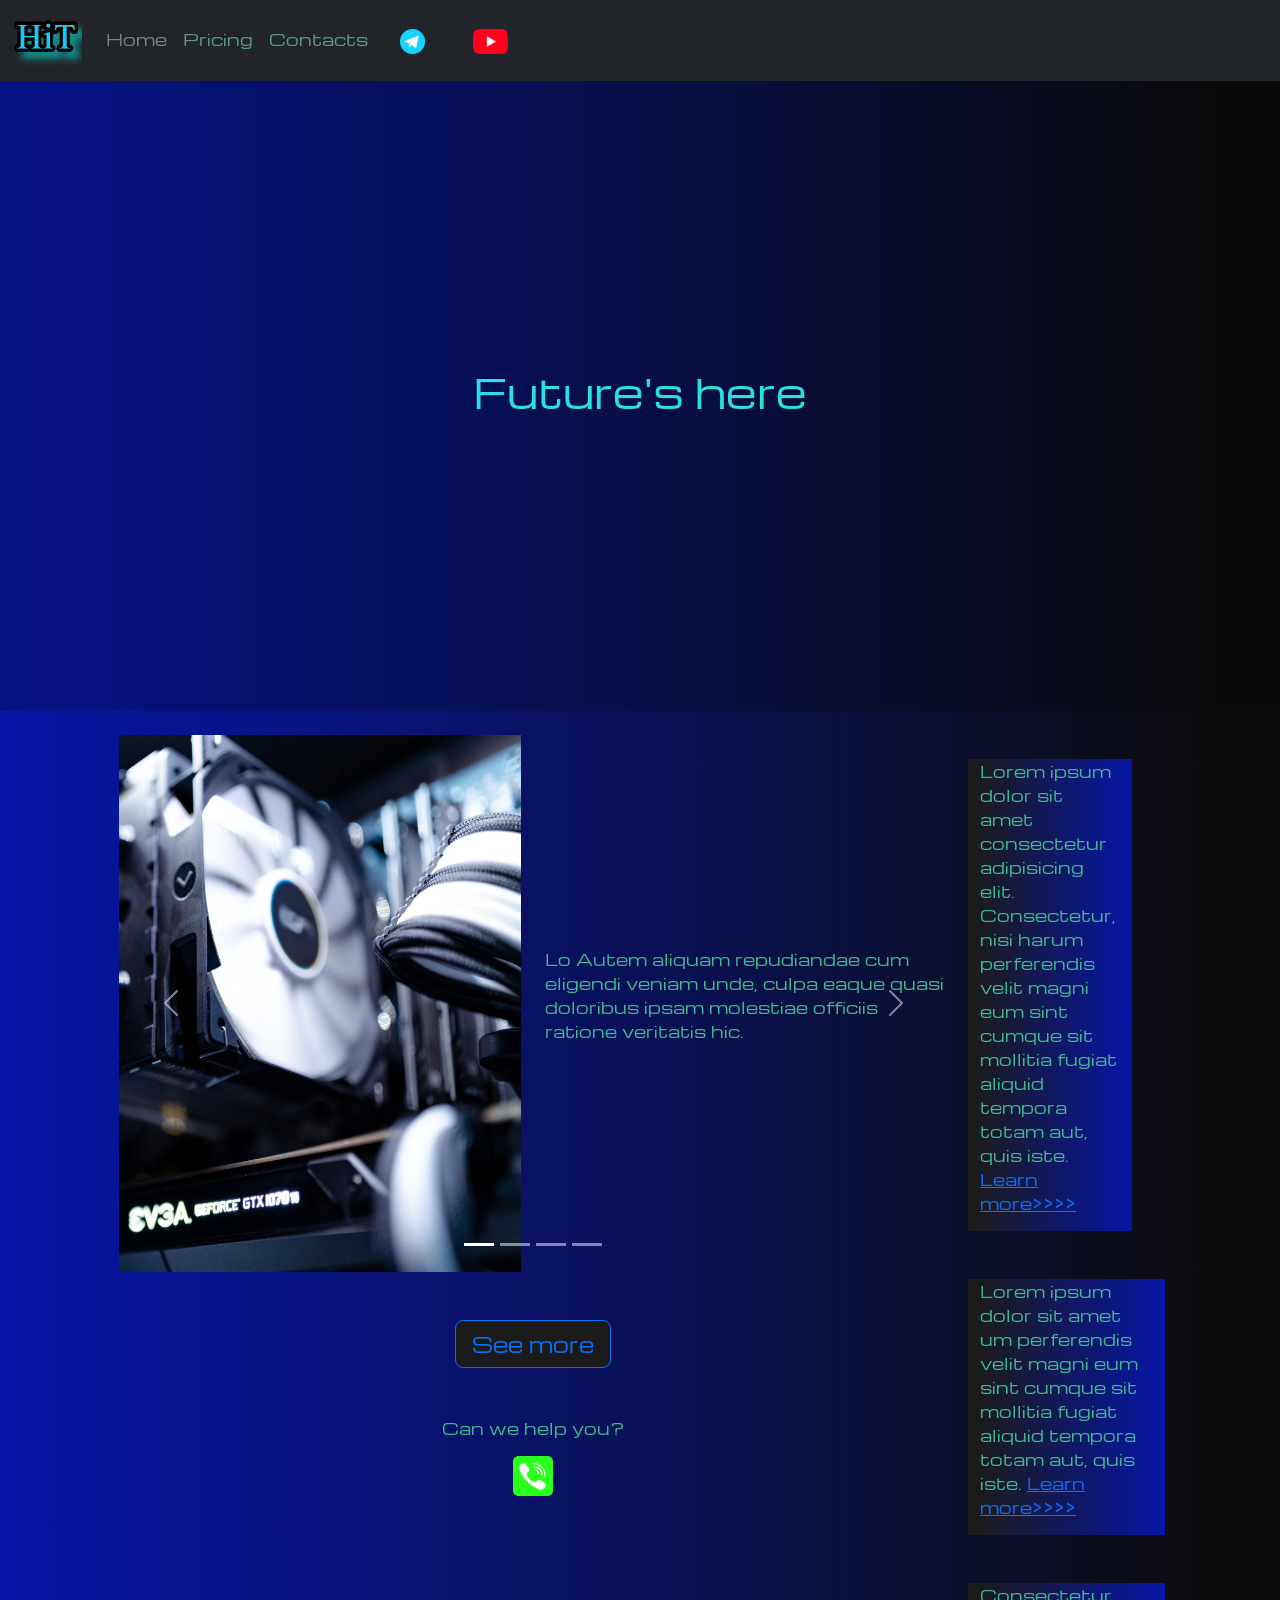
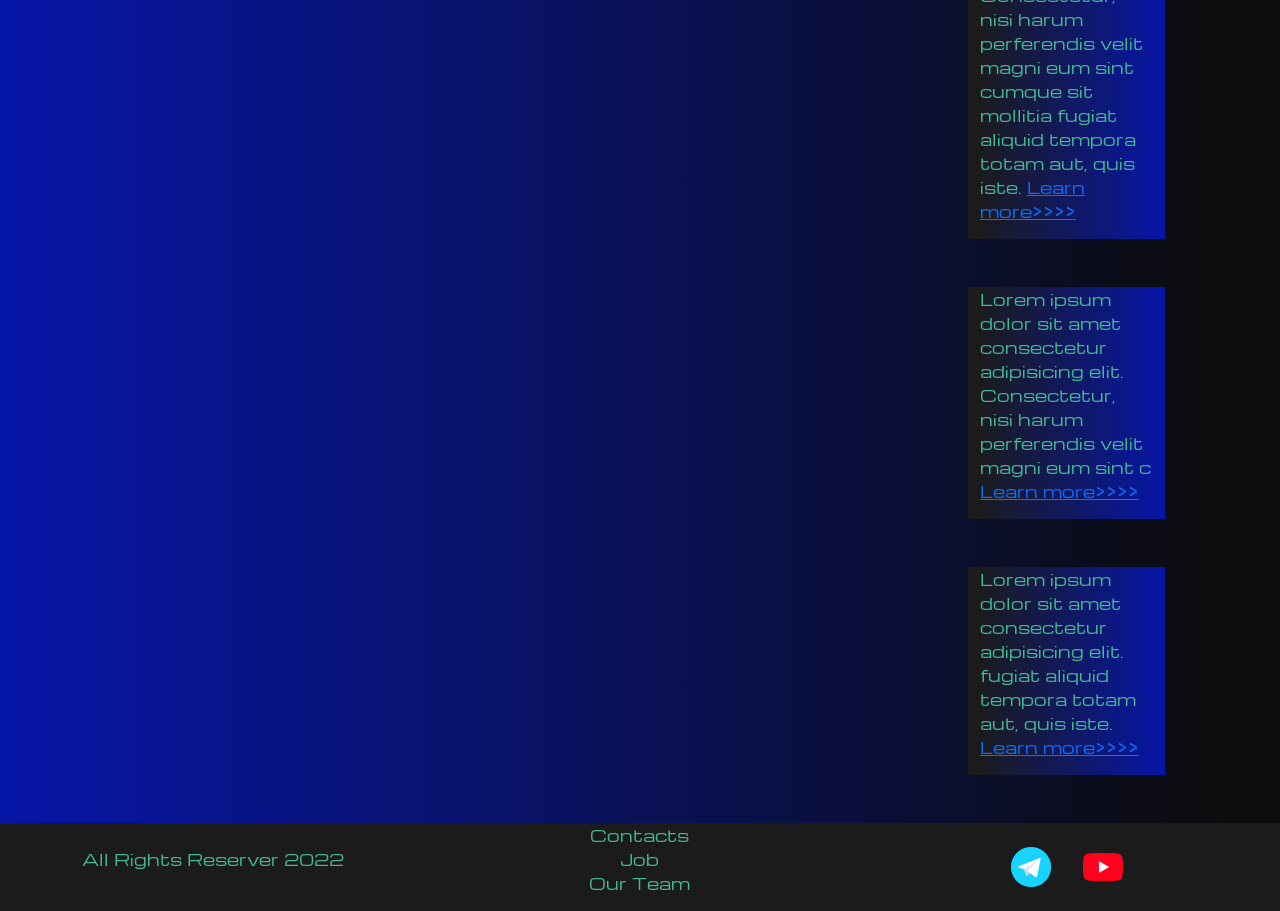
<file: index.html>
<!DOCTYPE html>
<html lang="en">

<head>
  <meta charset="UTF-8">
  <meta name="viewport" content="width=device-width, initial-scale=1.0">
  <link href="https://cdn.jsdelivr.net/npm/bootstrap@5.3.3/dist/css/bootstrap.min.css" rel="stylesheet"
    integrity="sha384-QWTKZyjpPEjISv5WaRU9OFeRpok6YctnYmDr5pNlyT2bRjXh0JMhjY6hW+ALEwIH" crossorigin="anonymous">
  <link rel="stylesheet" href="source/styles/mycss.css">
  <link rel="stylesheet" href="source/styles/bgvideo.css ">

  <link rel="apple-touch-icon" sizes="180x180" href="source/files/favicon_io/apple-touch-icon.png">
  <link rel="icon" type="image/png" sizes="32x32" href="source/files/favicon_io/favicon-32x32.png">
  <link rel="icon" type="image/png" sizes="16x16" href="source/files/favicon_io/favicon-16x16.png">
  <link rel="manifest" href="source/files/favicon_io/site.webmanifest">

  <title>HiT</title>
</head>

<body>
  <header>
    <nav class="navbar navbar-expand-lg bg-dark">
      <div class="container-fluid">
        <a class="navbar-brand" href="/"><img src="source/files/logo.png" alt=""></a>
        <button class="navbar-toggler" type="button" data-bs-toggle="collapse" data-bs-target="#navbarNav"
          aria-controls="navbarNav" aria-expanded="false" aria-label="Toggle navigation">
          <span class="navbar-toggler-icon"></span>
        </button>
        <div class="collapse navbar-collapse" id="navbarNav">
          <ul class="navbar-nav">
            <li class="nav-item">
              <a class="nav-link active" aria-current="page" href="/">Home</a>
            </li>
            <li class="nav-item">
              <a class="nav-link" href="pticing.html">Pricing</a>
            </li>
            <li class="nav-item">
              <a class="nav-link" href="pticing.html">Contacts</a>
            </li>
            <li class="nav-item">
              <a class="nav-link" href="pticing.html"><img style="width: 25px; margin-inline: 1em"
                  src="source/files/tg.png" alt=".."></a>
            </li>
            <li class="nav-item">
              <a class="nav-link" href="pticing.html"><img style="width: 35px; margin-inline: 1em"
                  src="source/files/yt.png" alt=".."></a>
            </li>
          </ul>
        </div>
      </div>
    </nav>
  </header>

  <section>
    <div class="bgvideo">
      <video src="source/images/595841_Drone Landscape_Nature_1920x1080.mp4" type="video/mp4" autoplay muted
        loop></video>
      <div class="effect"></div>
      <div class="video-text">
        <h1>Future's here</h1>
      </div>
    </div>

    <div class="container-fluid mt-4">
      <div class="row">
        <div class="col-lg-1">
        </div>
        <div class="col-lg-8 col-md-12">
          <div class="row">
            <div id="carouselExampleIndicators" class="carousel slide">
              <div class="carousel-indicators">
                <button type="button" data-bs-target="#carouselExampleIndicators" data-bs-slide-to="0" class="active"
                  aria-current="true" aria-label="Slide 1"></button>
                <button type="button" data-bs-target="#carouselExampleIndicators" data-bs-slide-to="1"
                  aria-label="Slide 2"></button>
                <button type="button" data-bs-target="#carouselExampleIndicators" data-bs-slide-to="2"
                  aria-label="Slide 3"></button>
                <button type="button" data-bs-target="#carouselExampleIndicators" data-bs-slide-to="3"
                  aria-label="Slide 4"></button>
              </div>
              <div class="carousel-inner">
                <div class="carousel-item active">
                  <div class="d-block w-100">
                    <div class="row">
                      <div class="col-lg-6 col-md-6">
                        <img src="source/images/other.png" class="w-100" alt="..">
                      </div>
                      <div class="col-lg-6 col-md-6 slide-text">
                        <p>Lo Autem aliquam repudiandae cum eligendi veniam unde, culpa eaque quasi doloribus ipsam
                          molestiae officiis ratione veritatis hic.</p>
                      </div>
                    </div>
                  </div>
                </div>
                <div class="carousel-item">
                  <div class="d-block w-100">
                    <div class="row">
                      <div class="col-lg-6 col-md-6">
                        <img src="source/images/laptop.png" class="w-100" alt="..">
                      </div>
                      <div class="col-lg-6 col-md-6 slide-text">
                        <p>Lorem ipsum, dolor sit amet consectetur adipisicing elit. Autem aliquam repudiandae cum
                          eligendi veniam unde, culpa eaque quasi doloribus ipsam molestiae officiis ratione veritatis
                          hic.</p>
                      </div>
                    </div>
                  </div>
                </div>
                <div class="carousel-item">
                  <div class="d-block w-100">
                    <div class="row">
                      <div class="col-lg-6 col-md-6">
                        <img src="source/images/gaming pc.png" class="w-100" alt="..">
                      </div>
                      <div class="col-lg-6 col-md-6 slide-text">
                        <p>Lorem ipsum, dolor sit amet consectetur adipisicing elit. veritatis hic.</p>
                      </div>
                    </div>
                  </div>
                </div>
                <div class="carousel-item">
                  <div class="d-block w-100">
                    <div class="row">
                      <div class="col-lg-6 col-md-6">
                        <img src="source/images/vr.png" class="w-100" alt="..">
                      </div>
                      <div class="col-lg-6 col-md-6 slide-text">
                        <p>Lorem ipsum, dolor sit amet consectetur adipisicing elit. Autem aliquam repudiandae cum
                          eligendi veniam unde, culpa eaque quasi doloribus ipsam molestiae officiis ratione veritatis
                          hic.</p>
                      </div>
                    </div>
                  </div>
                </div>
              </div>
              <button class="carousel-control-prev" type="button" data-bs-target="#carouselExampleIndicators"
                data-bs-slide="prev">
                <span class="carousel-control-prev-icon" aria-hidden="true"></span>
                <span class="visually-hidden">Previous</span>
              </button>
              <button class="carousel-control-next" type="button" data-bs-target="#carouselExampleIndicators"
                data-bs-slide="next">
                <span class="carousel-control-next-icon" aria-hidden="true"></span>
                <span class="visually-hidden">Next</span>
              </button>
            </div>
            <div class="col-lg-12 col-md-12 text-center mt-4">
              <button type="button" class="btn btn-outline-primary btn-lg my-4">See more</button>
            </div>
            <div class="col-lg-12 col-md-12 text-center mt-4">
              <p>Can we help you?</p>
            </div>
            <div class="col-lg-12 col-md-12 text-center">
              <img class="call-anim" style="width: 40px;" src="source/files/phone.png" alt="..">
            </div>
          </div>
        </div>
        <div class="col-lg-2 col-md-8">
          <div class="row px-2">
            <div class="col-lg-10 sidebar my-4">
              <p>Lorem ipsum dolor sit amet consectetur adipisicing elit. Consectetur, nisi harum perferendis velit
                magni eum sint cumque sit mollitia fugiat aliquid tempora totam aut, quis iste. <a href="#">Learn
                  more>>>></a></p>
            </div>
            <div class="col-lg-12 sidebar my-4">
              <p>Lorem ipsum dolor sit amet um perferendis velit magni eum sint cumque sit mollitia fugiat aliquid
                tempora totam aut, quis iste. <a href="#">Learn more>>>></a></p>
            </div>
            <div class="col-lg-12 sidebar my-4">
              <p>Consectetur, nisi harum perferendis velit magni eum sint cumque sit mollitia fugiat aliquid tempora
                totam aut, quis iste. <a href="#">Learn more>>>></a></p>
            </div>
            <div class="col-lg-12 sidebar my-4">
              <p>Lorem ipsum dolor sit amet consectetur adipisicing elit. Consectetur, nisi harum perferendis velit
                magni eum sint c <a href="#">Learn more>>>></a></p>
            </div>
            <div class="col-lg-12 sidebar my-4">
              <p>Lorem ipsum dolor sit amet consectetur adipisicing elit. fugiat aliquid tempora totam aut, quis iste.
                <a href="#">Learn more>>>></a>
              </p>
            </div>
          </div>
        </div>
      </div>
    </div>
  </section>

  <footer class="mt-4">
    <div class="container-fluid">
      <div class="row">
        <div class="col-lg-4 col-md-12 footer-text text-center">
          <p>All Rights Reserver 2022</p>

        </div>
        <div class="col-lg-4 col-md-12 footer-text text-center">
          <p>Contacts<br>Job<br>Our Team</p>
        </div>
        <div class="col-lg-4 col-md-12 media-links">
          <img style="width: 40px; margin-inline: 1em" src="source/files/tg.png" alt="..">
          <img style="width: 40px; margin-inline: 1em" src="source/files/yt.png" alt="..">
        </div>
      </div>
    </div>
  </footer>


  <script src="https://cdn.jsdelivr.net/npm/bootstrap@5.3.3/dist/js/bootstrap.bundle.min.js"
    integrity="sha384-YvpcrYf0tY3lHB60NNkmXc5s9fDVZLESaAA55NDzOxhy9GkcIdslK1eN7N6jIeHz"
    crossorigin="anonymous"></script>
</body>

</html>
</file>
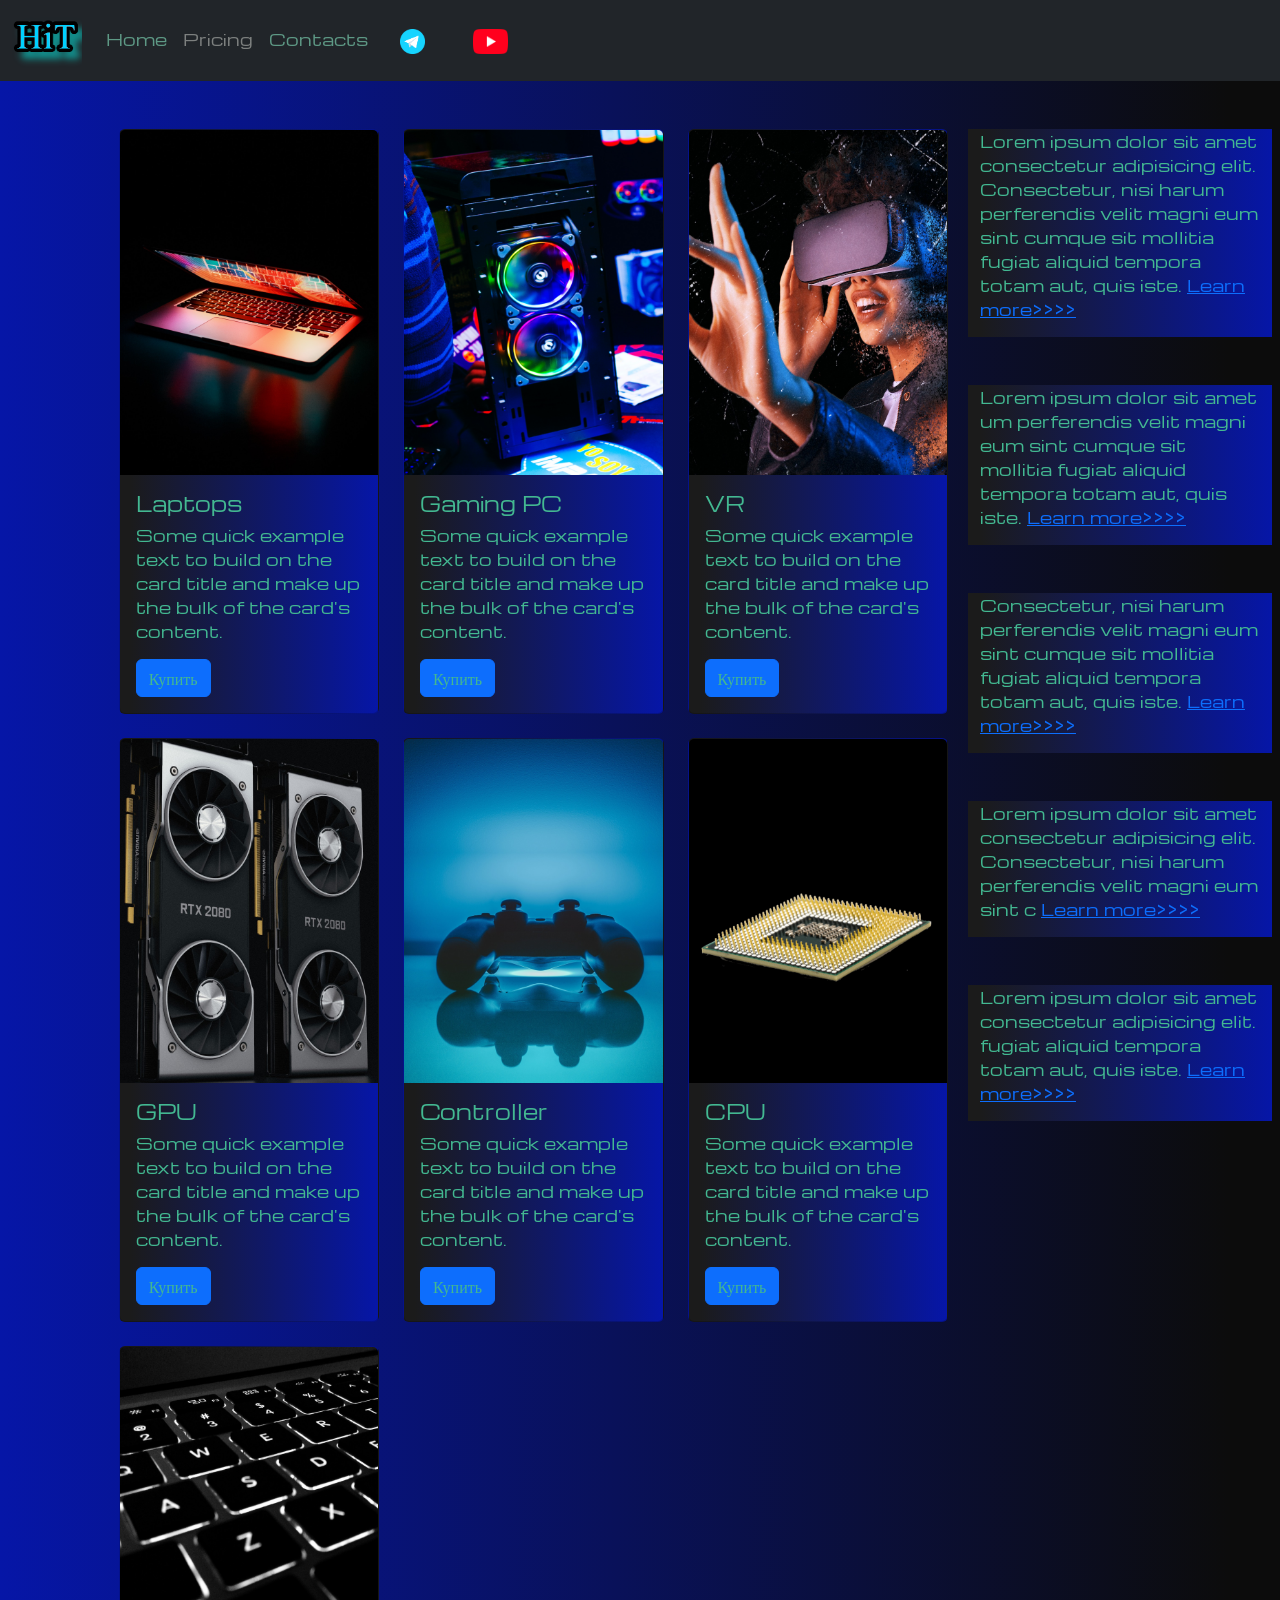
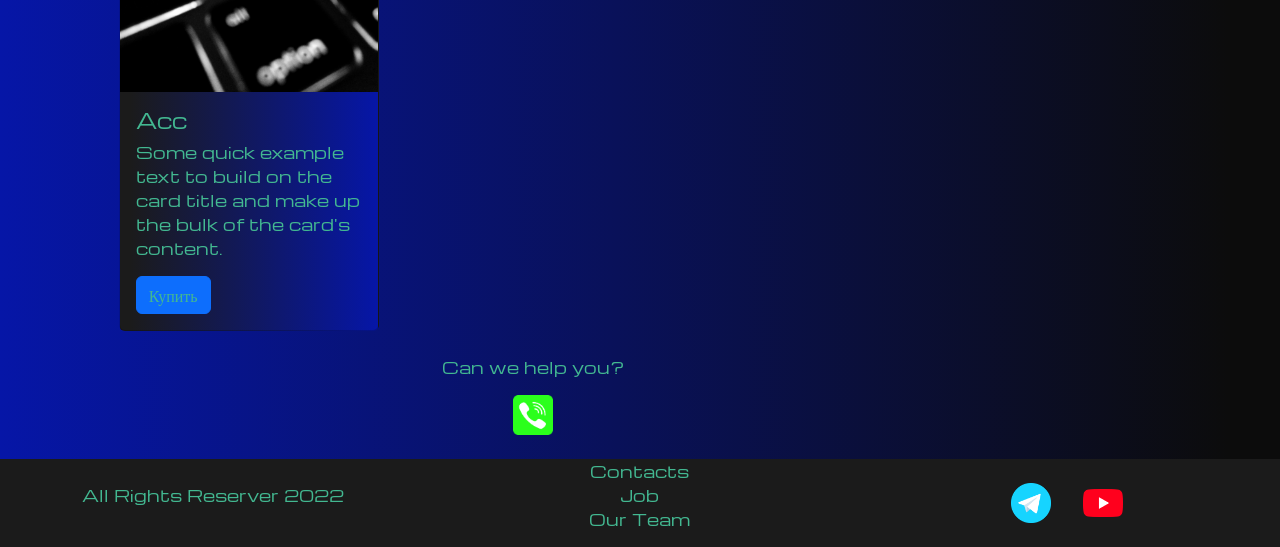
<file: pticing.html>
<!DOCTYPE html>
<html lang="en">

<head>
  <meta charset="UTF-8">
  <meta name="viewport" content="width=device-width, initial-scale=1.0">
  <link href="https://cdn.jsdelivr.net/npm/bootstrap@5.3.3/dist/css/bootstrap.min.css" rel="stylesheet"
    integrity="sha384-QWTKZyjpPEjISv5WaRU9OFeRpok6YctnYmDr5pNlyT2bRjXh0JMhjY6hW+ALEwIH" crossorigin="anonymous">
  <link rel="stylesheet" href="source/styles/mycss.css">
  <title>HiT</title>
</head>

<body>
  <header>
    <nav class="navbar navbar-expand-lg bg-dark">
      <div class="container-fluid">
        <a class="navbar-brand" href="/"><img src="source/files/logo.png" alt=""></a>
        <button class="navbar-toggler" type="button" data-bs-toggle="collapse" data-bs-target="#navbarNav"
          aria-controls="navbarNav" aria-expanded="false" aria-label="Toggle navigation">
          <span class="navbar-toggler-icon"></span>
        </button>
        <div class="collapse navbar-collapse" id="navbarNav">
          <ul class="navbar-nav">
            <li class="nav-item">
              <a class="nav-link" aria-current="page" href="/">Home</a>
            </li>

            <li class="nav-item">
              <a class="nav-link active" href="pticing.html">Pricing</a>
            </li>
            <li class="nav-item">
              <a class="nav-link" href="pticing.html">Contacts</a>
            </li>
            <li class="nav-item">
              <a class="nav-link" href="pticing.html"><img style="width: 25px; margin-inline: 1em"
                  src="source/files/tg.png" alt=".."></a>
            </li>
            <li class="nav-item">
              <a class="nav-link" href="pticing.html"><img style="width: 35px; margin-inline: 1em"
                  src="source/files/yt.png" alt=".."></a>
            </li>
          </ul>
        </div>
      </div>
    </nav>
  </header>

  <section>

    <div class="container-fluid mt-4">
      <div class="row">
        <div class="col-lg-1">
        </div>
        <div class="col-lg-8 col-md-12">
          <div class="row">
            <div class="col-lg-4 col-md-6 mt-4">

              <div class="card">
                <a href="#"><img src="source/images/laptop.png" class="card-img-top" alt="Laptop"></a>
                <div class="card-body">
                  <h5 class="card-title"><a href="#">Laptops</a></h5>
                  <p class="card-text"><a href="#">
                      Some quick example text to build on the card title and make up the bulk of the card's content.
                    </a></p>
                  <a href="#" class="btn btn-primary">Купить</a>
                </div>
              </div>
            </div>
            <div class="col-lg-4 col-md-6 mt-4">
              <div class="card">
                <a href="#"><img src="source/images/gaming pc.png" class="card-img-top" alt="Gaming PC"></a>
                <div class="card-body">
                  <h5 class="card-title"><a href="#">Gaming PC</a></h5>
                  <p class="card-text"><a href="#">
                      Some quick example text to build on the card title and make up the bulk of the card's content.
                    </a></p>
                  <a href=""><a href="#" class="btn btn-primary">Купить</a></a>
                </div>
              </div>
            </div>
            <div class="col-lg-4 col-md-6 mt-4">
              <div class="card">
                <a href="#"><img src="source/images/vr.png" class="card-img-top" alt="VR"></a>
                <div class="card-body">
                  <h5 class="card-title"><a href="#">VR</a></h5>
                  <p class="card-text"><a href="#">
                      Some quick example text to build on the card title and make up the bulk of the card's content.
                    </a></p>
                  <a href="#" class="btn btn-primary">Купить</a>
                </div>
              </div>
            </div>
            <div class="col-lg-4 col-md-6 mt-4">
              <div class="card">
                <a href="#"><img src="source/images/gpu.png" class="card-img-top" alt="GPU"></a>
                <div class="card-body">
                  <h5 class="card-title"><a href="#">GPU</a></h5>
                  <p class="card-text"><a href="#">
                      Some quick example text to build on the card title and make up the bulk of the card's content.
                    </a></p>
                  <a href="#" class="btn btn-primary">Купить</a>
                </div>

              </div>
            </div>
            <div class="col-lg-4 col-md-6 mt-4">
              <div class="card">
                <a href="#"><img src="source/images/controller.png" class="card-img-top" alt="Controller"></a>
                <div class="card-body">
                  <h5 class="card-title"><a href="#">Controller</a></h5>
                  <p class="card-text"><a href="#">
                      Some quick example text to build on the card title and make up the bulk of the card's content.
                    </a></p>
                  <a href="#" class="btn btn-primary">Купить</a>
                </div>
              </div>

            </div>
            <div class="col-lg-4 col-md-6 mt-4">
              <div class="card">
                <a href="#"><img src="source/images/cpu.png" class="card-img-top" alt="CPU"></a>
                <div class="card-body">
                  <h5 class="card-title"><a href="#">CPU</a></h5>
                  <p class="card-text"><a href="#">
                      Some quick example text to build on the card title and make up the bulk of the card's content.
                    </a></p>
                  <a href="#" class="btn btn-primary">Купить</a>
                </div>
              </div>

            </div>
            <div class="col-lg-4 col-md-6 mt-4">
              <div class="card">
                <a href="#"><img src="source/images/acc.png" class="card-img-top" alt="Acc"></a>
                <div class="card-body">
                  <h5 class="card-title"><a href="#">Acc</a></h5>
                  <p class="card-text"><a href="#">
                      Some quick example text to build on the card title and make up the bulk
                      of
                      the card's
                      content.
                    </a></p>
                  <a href="#" class="btn btn-primary">Купить</a>
                </div>
              </div>
            </div>
          </div>
          <div class="col-lg-12 col-md-12 text-center mt-4">
          </div>
          <div class="col-lg-12 col-md-12 text-center mt-4">
            <p>Can we help you?</p>
          </div>
          <div class="col-lg-12 col-md-12 text-center">
            <img class="call-anim" style="width: 40px;" src="source/files/phone.png" alt="..">
          </div>
        </div>
        <div class="col-lg-3 col-md-12">
          <div class="row px-2">
            <div class="col-lg-12 sidebar my-4">
              <p>Lorem ipsum dolor sit amet consectetur adipisicing elit. Consectetur, nisi harum perferendis velit
                magni eum sint cumque sit mollitia fugiat aliquid tempora totam aut, quis iste. <a href="#">Learn
                  more>>>></a></p>
            </div>
            <div class="col-lg-12 sidebar my-4">
              <p>Lorem ipsum dolor sit amet um perferendis velit magni eum sint cumque sit mollitia fugiat aliquid
                tempora totam aut, quis iste. <a href="#">Learn more>>>></a></p>
            </div>
            <div class="col-lg-12 sidebar my-4">
              <p>Consectetur, nisi harum perferendis velit magni eum sint cumque sit mollitia fugiat aliquid tempora
                totam aut, quis iste. <a href="#">Learn more>>>></a></p>
            </div>
            <div class="col-lg-12 sidebar my-4">
              <p>Lorem ipsum dolor sit amet consectetur adipisicing elit. Consectetur, nisi harum perferendis velit
                magni eum sint c <a href="#">Learn more>>>></a></p>
            </div>
            <div class="col-lg-12 sidebar my-4">
              <p>Lorem ipsum dolor sit amet consectetur adipisicing elit. fugiat aliquid tempora totam aut, quis iste.
                <a href="#">Learn more>>>></a>
              </p>
            </div>
          </div>
        </div>
      </div>
    </div>





  </section>
  <footer class="mt-4">
    <div class="container-fluid">
      <div class="row">
        <div class="col-lg-4 col-md-12 footer-text text-center">
          <p>All Rights Reserver 2022</p>
        </div>
        <div class="col-lg-4 col-md-12 footer-text text-center">
          <p>Contacts<br>Job<br>Our Team</p>
        </div>
        <div class="col-lg-4 col-md-12 media-links">
          <img style="width: 40px; margin-inline: 1em" src="source/files/tg.png" alt="..">
          <img style="width: 40px; margin-inline: 1em" src="source/files/yt.png" alt="..">
        </div>
      </div>
    </div>
  </footer>


  <script src="https://cdn.jsdelivr.net/npm/bootstrap@5.3.3/dist/js/bootstrap.bundle.min.js"
    integrity="sha384-YvpcrYf0tY3lHB60NNkmXc5s9fDVZLESaAA55NDzOxhy9GkcIdslK1eN7N6jIeHz"
    crossorigin="anonymous"></script>
</body>

</html>
</file>
<file: source/styles/mycss.css>
@import url(https://fonts.googleapis.com/css?family=Michroma&display=swap);

body {
    font-family: Michroma, serif;
    background: linear-gradient(90deg, #0616a7 0%, #0c0c0c 96%);
}

p {
    color: rgb(67, 184, 145);
}
.nav-link {
    color: rgb(94, 153, 133);
}

.navbar-nav .nav-link.active {
    color: rgb(125, 128, 127);
}

.navbar-brand img {
    width: 70px;
}

.navbar-toggler {
    background-color: rgb(112, 111, 109);
}

.sidebar {
    color: rgb(67, 184, 145);
    background: linear-gradient(270deg, #0616a7 0%, #1b1b1b 96%);
}

.card {
    background: linear-gradient(270deg, #0616a7 0%, #1b1b1b 96%);


}

.card a {
    text-decoration: none;
    color: rgb(67, 184, 145);
}

.slide-text, .footer-text {
    color: rgb(67, 184, 145);
    margin: auto auto;
}
footer,
.btn-outline-primary {
    background: #1b1b1b;
}
.media-links {
    display: flex;
    justify-content: center;
    align-items: center;
}

.call-anim {
    animation: myAnim 2s linear 3s 150 normal none;
}

@keyframes myAnim {
	0% {
		animation-timing-function: ease-out;
		transform: scale(1);
		transform-origin: center center;
	}

	10% {
		animation-timing-function: ease-in;
		transform: scale(0.91);
	}

	17% {
		animation-timing-function: ease-out;
		transform: scale(0.98);
	}

	33% {
		animation-timing-function: ease-in;
		transform: scale(0.87);
	}

	45% {
		animation-timing-function: ease-out;
		transform: scale(1);
	}
}

@media (max-width: 755px) {
    .carousel-inner { 
        display: none;
    }
}
</file>
<file: source/styles/bgvideo.css>
.bgvideo {
    height: 70vh;
    width: 100%;
    position:relative ;
    display: flex;
    justify-content: center;
    align-items: center;
}
.bgvideo video {
    height: 70vh;
    width: 100%;
    position: absolute;
    top: 0;
    left: 0;
    object-fit:cover ;
    z-index: 1;
}

.effect {
    height: 70vh;
    width: 100%;
    position: absolute;
    top: 0;
    left: 0;
    object-fit:cover ;
    z-index: 2;
    background-color: rgba(0, 0, 0, 0.192);
}
.video-text {
    color: rgb(42, 223, 223);
    z-index: 2;
}
</file>
